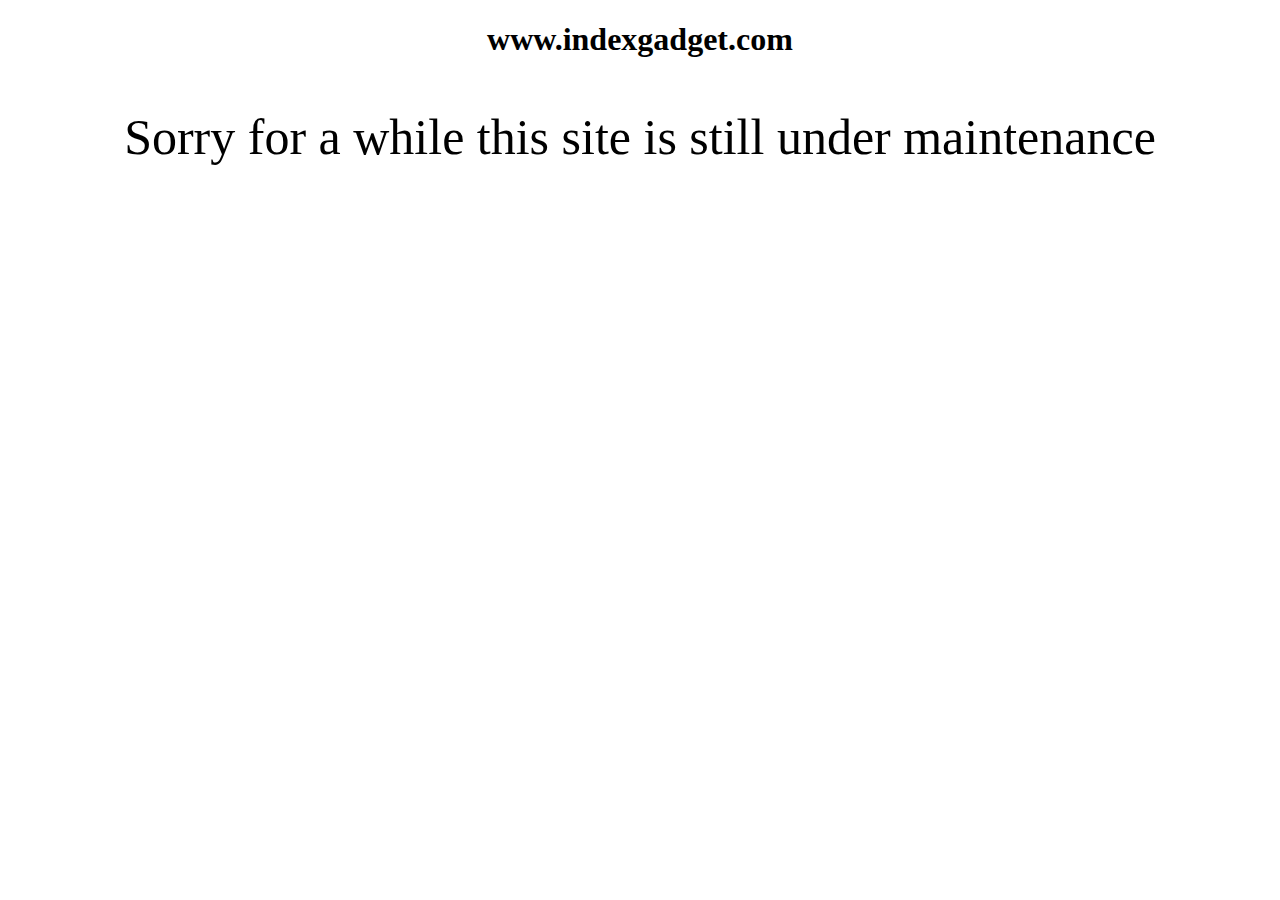
<file: pages/tour&travel_penginapan.html>
<!DOCTYPE html>
<html>
<head>
  <title>Sorry for a while this site is still under maintenance</title>
</head>
<body>

<h1 align="center">www.indexgadget.com</h1>
<p style="font-size: 50px; text-align: center;" >Sorry for a while this site is still under maintenance</p>

</body>
</html>
</file>
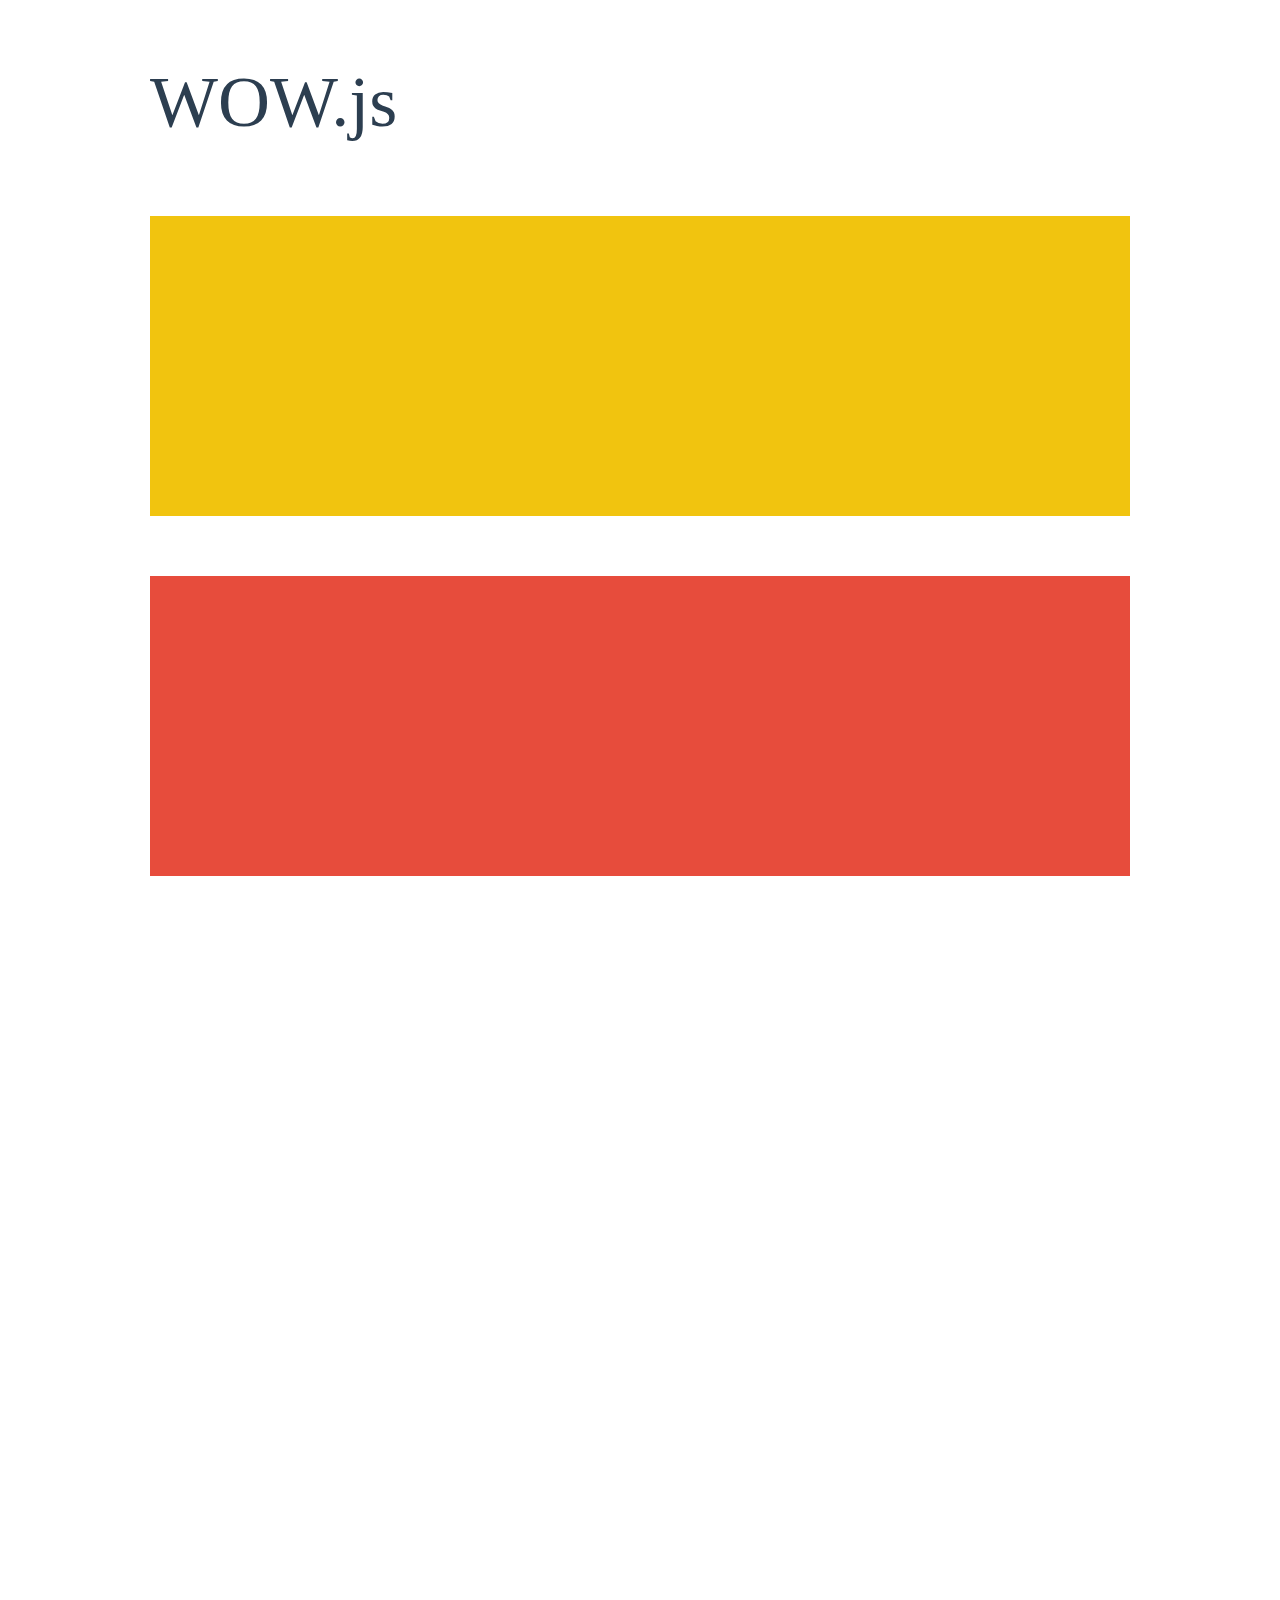
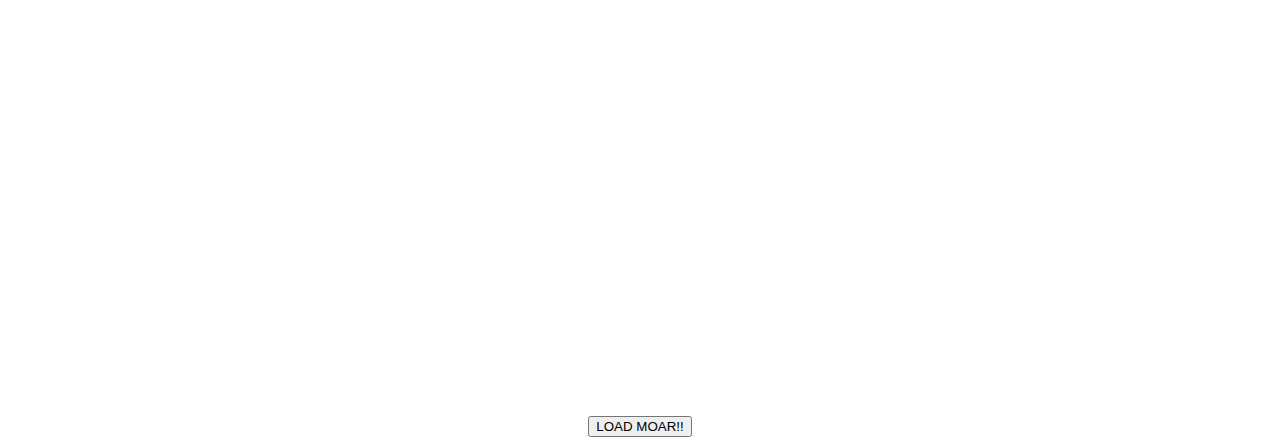
<file: WOW-master/demo.html>
<!doctype html>

<html lang="en">
<head>
  <meta charset="utf-8">
  <title>WOW</title>
  <link rel="stylesheet" href="css/libs/animate.css">
  <link rel="stylesheet" href="css/site.css">
  <style>
    .wow:first-child {
      visibility: hidden;
    }
  </style>
  <!--[if IE]>
    <script src="http://html5shiv.googlecode.com/svn/trunk/html5.js"></script>
  <![endif]-->
</head>

<body>
  <div id="container">
    <header>
      <h1>WOW.js</h1>
    </header>
    <div id="main">
      <section class="wow fadeInDown" style="background-color: #f1c40f;"></section>
      <section class="wow pulse" style="background-color: #e74c3c;" data-wow-iteration="infinite" data-wow-duration="1500ms"></section>
      <section class="section--purple wow slideInRight" data-wow-delay="2s"></section>
      <section class="section--blue wow bounceInLeft" data-wow-offset="300"></section>
      <section class="section--green wow slideInLeft" data-wow-duration="4s"></section>
      <button id="moar">LOAD MOAR!!</button>
    </div>
  </div>
  <script src="dist/wow.js"></script>
  <script>
    wow = new WOW(
      {
        animateClass: 'animated',
        offset:       100,
        callback:     function(box) {
          console.log("WOW: animating <" + box.tagName.toLowerCase() + ">")
        }
      }
    );
    wow.init();
    document.getElementById('moar').onclick = function() {
      var section = document.createElement('section');
      section.className = 'section--purple wow fadeInDown';
      this.parentNode.insertBefore(section, this);
    };
  </script>
</body>
</html>
</file>
<file: WOW-master/css/site.css>
h1 {
  font-size:     72px;
  line-height:   1.5;
  color: #2c3e50;
  font-weight:   100;
}

#container {
  width:  980px;
  margin: 0 auto;
}

section {
  height: 300px;
  margin: 60px 0;
}

.section--purple {
  background-color: #9b59b6;
}

.section--blue {
  background-color: #3498db;
}

.section--green {
  background-color: #2ecc71;
}

#main {
  text-align: center;
}

#more {
  margin: 20px auto 48px;
}
</file>
